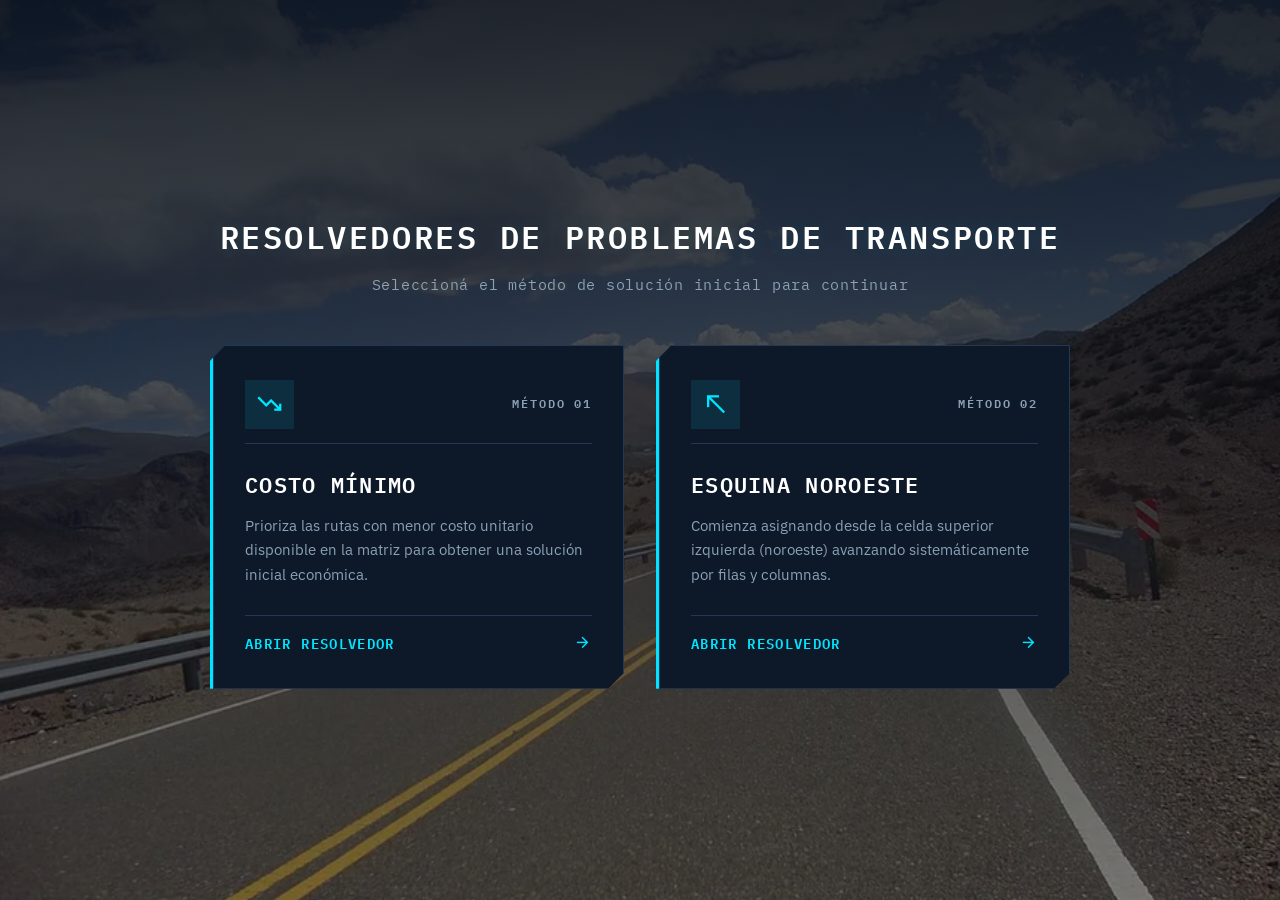
<file: index.html>
<!DOCTYPE html>
<html lang="es">
<head>
  <meta charset="UTF-8">
  <meta name="viewport" content="width=device-width, initial-scale=1.0">
  <title>Portal | Resolvedores de problemas de transporte</title>
  <link rel="icon" href="resolvedor-costo-minimo/assets/images/truck.png" type="image/png">
  <link rel="preconnect" href="https://fonts.googleapis.com">
  <link href="https://fonts.googleapis.com/css2?family=IBM+Plex+Mono:wght@400;600&family=IBM+Plex+Sans:wght@400;500;600&display=swap" rel="stylesheet">
  <link href="https://fonts.googleapis.com/css2?family=Material+Symbols+Outlined:opsz,wght,FILL,GRAD@24,500,0,0" rel="stylesheet">
  <link rel="stylesheet" href="style.css">
</head>
<body>

<div class="page">
  <header>
    <h1>Resolvedores de Problemas de Transporte</h1>
    <p>Seleccioná el método de solución inicial para continuar</p>
  </header>

  <main class="portal-grid">
    <a href="resolvedor-costo-minimo/index.html" class="portal-card">
      <div class="card-header">
        <span class="material-symbols-outlined card-icon">trending_down</span>
        <span class="card-tag">MÉTODO 01</span>
      </div>
      <h2>Costo Mínimo</h2>
      <p>Prioriza las rutas con menor costo unitario disponible en la matriz para obtener una solución inicial económica.</p>
      <div class="card-action">
        <span>Abrir resolvedor</span>
        <span class="material-symbols-outlined">arrow_forward</span>
      </div>
    </a>

    <a href="resolvedor-esquina-noroeste/index.html" class="portal-card">
      <div class="card-header">
        <span class="material-symbols-outlined card-icon">north_west</span>
        <span class="card-tag">MÉTODO 02</span>
      </div>
      <h2>Esquina Noroeste</h2>
      <p>Comienza asignando desde la celda superior izquierda (noroeste) avanzando sistemáticamente por filas y columnas.</p>
      <div class="card-action">
        <span>Abrir resolvedor</span>
        <span class="material-symbols-outlined">arrow_forward</span>
      </div>
    </a>
  </main>
</div>

</body>
</html>
</file>
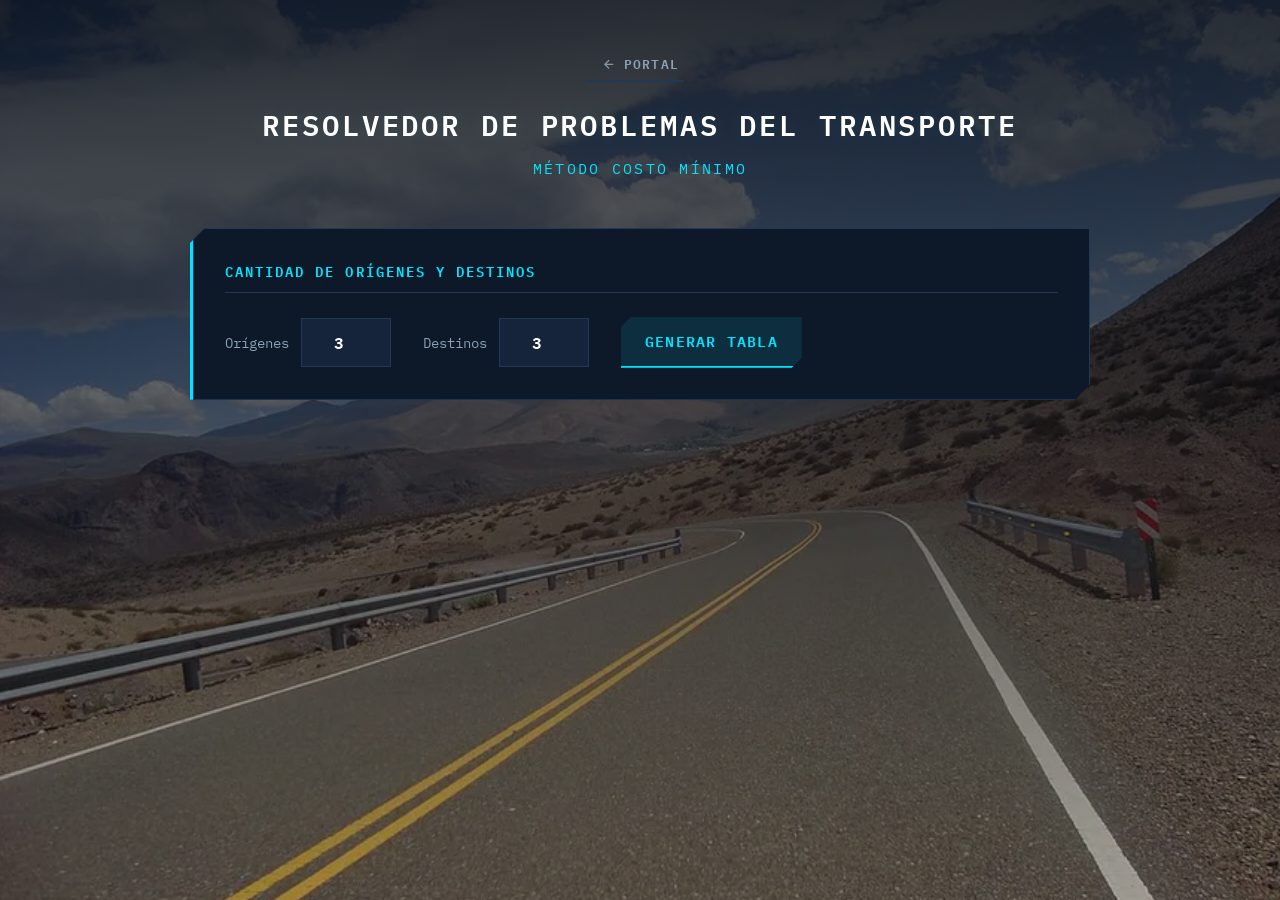
<file: resolvedor-costo-minimo/index.html>
<!DOCTYPE html>
<html lang="es">
<head>
  <meta charset="UTF-8">
  <meta name="viewport" content="width=device-width, initial-scale=1.0">
  <title>Costo Mínimo | Resolvedor de problemas de transporte</title>
  <link rel="icon" href="assets/images/truck.png" type="image/png">
  <link rel="preconnect" href="https://fonts.googleapis.com">
  <link href="https://fonts.googleapis.com/css2?family=IBM+Plex+Mono:wght@400;600&family=IBM+Plex+Sans:wght@400;500;600&display=swap" rel="stylesheet">
  <link href="https://fonts.googleapis.com/css2?family=Material+Symbols+Outlined:opsz,wght,FILL,GRAD@24,500,0,0" rel="stylesheet">
  <link rel="stylesheet" href="style.css">
</head>
<body>

<div class="page">
  <header>
    <a href="../index.html" class="btn btn-outline btn-back">
      <span class="material-symbols-outlined">arrow_back</span>Portal
    </a>
    <h1>Resolvedor de problemas del transporte</h1>
    <p>Método Costo Mínimo</p>
  </header>

  <div class="card">
    <div class="card-label">Cantidad de Orígenes y Destinos</div>
    <div class="dim-row">
      <label>Orígenes <input type="number" id="numOrigines" min="1" max="10" value="3"></label>
      <label>Destinos  <input type="number" id="numDestinos" min="1" max="10" value="3"></label>
      <button class="btn btn-primary" onclick="generarFormulario()">Generar tabla</button>
    </div>
    <div id="errDim" class="msg-error"></div>
  </div>

  <div id="seccionNodos" class="hidden">

    <div class="grid-2">
      <div class="card">
        <div class="card-label">Orígenes — Oferta</div>
        <table class="nodes-table" id="tablaOrigenes"></table>
      </div>

      <div class="card">
        <div class="card-label">Destinos — Demanda</div>
        <table class="nodes-table" id="tablaDestinos"></table>
      </div>
    </div>

    <div class="card">
      <div class="card-label">Costos unitarios ($)</div>
      <div style="overflow-x: auto;">
        <table id="costMatrix"></table>
      </div>
      <div id="errCalc"  class="msg-error"></div>
      <div id="warnCalc" class="msg-warn"></div>
      <div class="actions-row">
        <button class="btn btn-calc" onclick="ejecutarProceso()">Calcular solución</button>
      </div>
    </div>

  </div>

  <div id="resultado" class="hidden">

    <div class="card">
      <div class="card-label">Matriz de asignación</div>
      <div style="overflow-x: auto;">
        <table class="res-table" id="tablaResultado"></table>
      </div>
      <div class="z-box">
        <span class="z-label">Solución Inicial</span>
        <span class="z-value" id="zValue"></span>
      </div>
    </div>

    <div class="card">
      <div class="card-label">Rutas asignadas</div>
      <div id="listaAsig"></div>
      <div class="final-actions">
        <button class="btn btn-primary" onclick="exportarCSV()">
          <span class="material-symbols-outlined">download</span>Exportar CSV
        </button>
        <button class="btn btn-outline" onclick="location.reload()">
          <span class="material-symbols-outlined">restart_alt</span>Resolver un nuevo problema
        </button>
      </div>
    </div>

  </div>

</div>

<script src="app.js"></script>

</body>
</html>
</file>
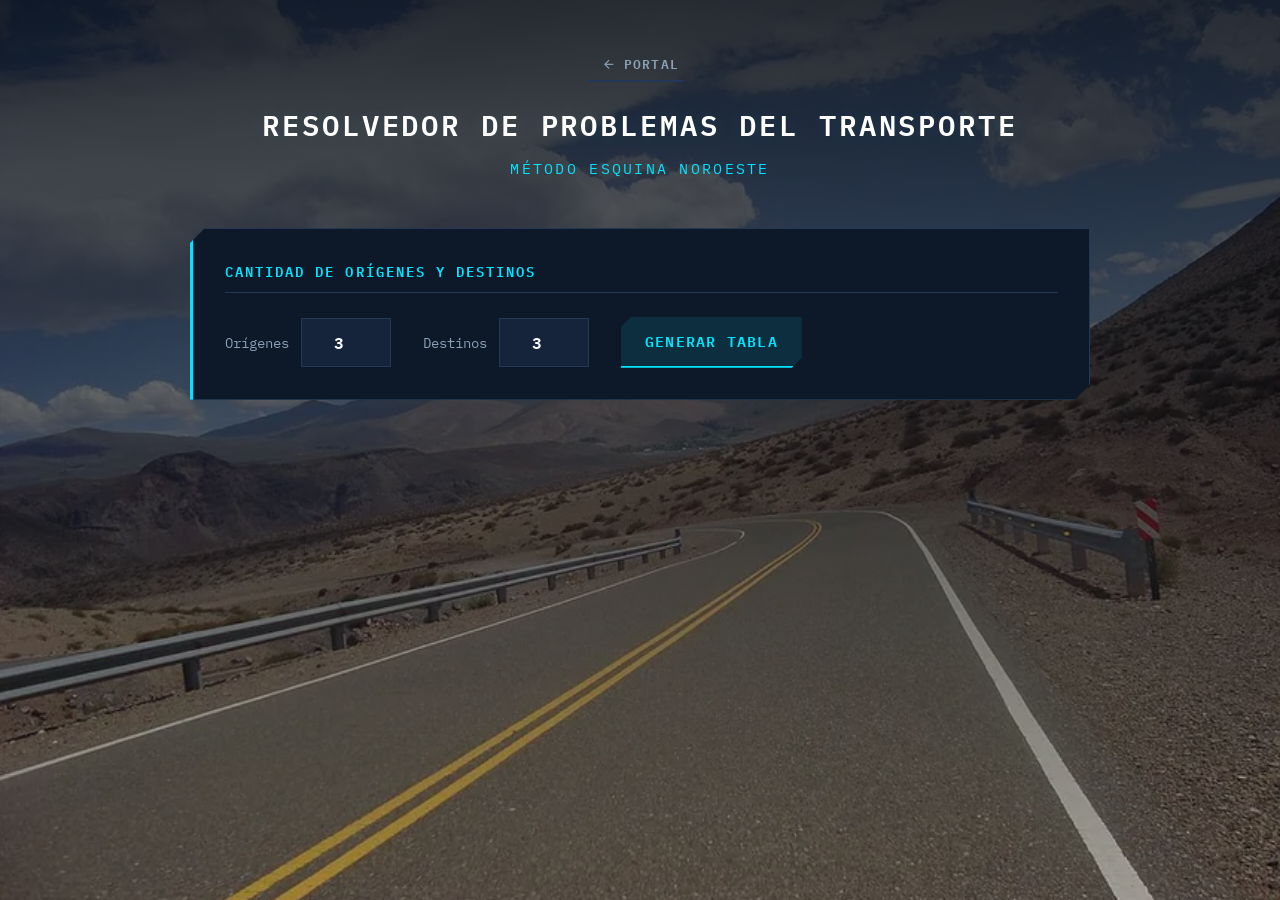
<file: resolvedor-esquina-noroeste/index.html>
<!DOCTYPE html>
<html lang="es">
<head>
  <meta charset="UTF-8">
  <meta name="viewport" content="width=device-width, initial-scale=1.0">
  <title>Esquina Noroeste | Resolvedor de problemas de transporte</title>
  <link rel="icon" href="assets/images/truck.png" type="image/png">
  <link rel="preconnect" href="https://fonts.googleapis.com">
  <link href="https://fonts.googleapis.com/css2?family=IBM+Plex+Mono:wght@400;600&family=IBM+Plex+Sans:wght@400;500;600&display=swap" rel="stylesheet">
  <link href="https://fonts.googleapis.com/css2?family=Material+Symbols+Outlined:opsz,wght,FILL,GRAD@24,500,0,0" rel="stylesheet">
  <link rel="stylesheet" href="style.css">
</head>
<body>

<div class="page">
  <header>
    <a href="../index.html" class="btn btn-outline btn-back">
      <span class="material-symbols-outlined">arrow_back</span>Portal
    </a>
    <h1>Resolvedor de problemas del transporte</h1>
    <p>Método Esquina Noroeste</p>
  </header>

  <div class="card">
    <div class="card-label">Cantidad de Orígenes y Destinos</div>
    <div class="dim-row">
      <label>Orígenes <input type="number" id="numOrigines" min="1" max="10" value="3"></label>
      <label>Destinos  <input type="number" id="numDestinos" min="1" max="10" value="3"></label>
      <button class="btn btn-primary" onclick="generarFormulario()">Generar tabla</button>
    </div>
    <div id="errDim" class="msg-error"></div>
  </div>

  <div id="seccionNodos" class="hidden">

    <div class="grid-2">
      <div class="card">
        <div class="card-label">Orígenes — Oferta</div>
        <table class="nodes-table" id="tablaOrigenes"></table>
      </div>

      <div class="card">
        <div class="card-label">Destinos — Demanda</div>
        <table class="nodes-table" id="tablaDestinos"></table>
      </div>
    </div>

    <div class="card">
      <div class="card-label">Costos unitarios ($)</div>
      <div style="overflow-x: auto;">
        <table id="costMatrix"></table>
      </div>
      <div id="errCalc"  class="msg-error"></div>
      <div id="warnCalc" class="msg-warn"></div>
      <div class="actions-row">
        <button class="btn btn-calc" onclick="ejecutarProceso()">Calcular solución</button>
      </div>
    </div>

  </div>

  <div id="resultado" class="hidden">

    <div class="card">
      <div class="card-label">Matriz de asignación</div>
      <div style="overflow-x: auto;">
        <table class="res-table" id="tablaResultado"></table>
      </div>
      <div class="z-box">
        <span class="z-label">Solución Inicial</span>
        <span class="z-value" id="zValue"></span>
      </div>
    </div>

    <div class="card">
      <div class="card-label">Rutas asignadas</div>
      <div id="listaAsig"></div>
      <div class="final-actions">
        <button class="btn btn-primary" onclick="exportarCSV()">
          <span class="material-symbols-outlined">download</span>Exportar CSV
        </button>
        <button class="btn btn-outline" onclick="location.reload()">
          <span class="material-symbols-outlined">restart_alt</span>Resolver un nuevo problema
        </button>
      </div>
    </div>

  </div>

</div>

<script src="app.js"></script>

</body>
</html>
</file>
<file: style.css>
*, *::before, *::after {
  box-sizing: border-box;
  margin: 0;
  padding: 0;
}

:root {
  --bg-void: #050b14;
  --bg-panel: #0d1829;
  --bg-cell: #15243b;
  --border-line: #223854;

  --cyan-bright: #00e5ff;
  --cyan-dim: rgba(0, 229, 255, 0.1);
  --orange-alert: #ff7300;
  --orange-dim: rgba(255, 115, 0, 0.15);

  --text-pure: #ffffff;
  --text-muted: #8ba1b5;

  --font-sans: 'IBM Plex Sans', sans-serif;
  --font-mono: 'IBM Plex Mono', monospace;
}

body {
  font-family: var(--font-sans);
  background-color: var(--bg-void);
  color: var(--text-pure);
  min-height: 100vh;
  display: flex;
  align-items: center;
  justify-content: center;
  padding: 3rem 1.5rem;
  line-height: 1.6;
  background-image:
    linear-gradient(rgba(5, 11, 20, 0.88), rgba(5, 11, 20, 0.45)),
    url('resolvedor-costo-minimo/assets/images/background.webp'),
    linear-gradient(rgba(0, 229, 255, 0.03) 1px, transparent 1px),
    linear-gradient(90deg, rgba(0, 229, 255, 0.03) 1px, transparent 1px);
  background-size: 100% 100%, cover, 40px 40px, 40px 40px;
  background-position: center, center, center top;
  background-repeat: no-repeat, no-repeat, repeat, repeat;
}

.page {
  width: 100%;
  max-width: 860px;
  margin: 0 auto;
}

header {
  text-align: center;
  margin-bottom: 3rem;
}

header h1 {
  font-family: var(--font-mono);
  font-size: 2rem;
  font-weight: 600;
  color: var(--text-pure);
  text-transform: uppercase;
  letter-spacing: 0.08em;
  text-shadow: 0 0 20px var(--cyan-dim);
}

header p {
  font-family: var(--font-mono);
  font-size: 0.95rem;
  color: var(--text-muted);
  margin-top: 10px;
  letter-spacing: 0.05em;
}

.portal-grid {
  display: grid;
  grid-template-columns: repeat(2, 1fr);
  gap: 2rem;
}

@media (max-width: 700px) {
  .portal-grid {
    grid-template-columns: 1fr;
  }
  header h1 {
    font-size: 1.5rem;
  }
}

.portal-card {
  display: flex;
  flex-direction: column;
  text-decoration: none;
  color: inherit;
  background: var(--bg-panel);
  padding: 2.2rem 2rem;
  clip-path: polygon(16px 0, 100% 0, 100% calc(100% - 16px), calc(100% - 16px) 100%, 0 100%, 0 16px);
  border-left: 3px solid var(--cyan-bright);
  position: relative;
  transition: transform 0.2s ease, background-color 0.2s ease, border-color 0.2s ease;
}

.portal-card::after {
  content: "";
  position: absolute;
  inset: 0;
  border: 1px solid var(--border-line);
  pointer-events: none;
  transition: border-color 0.2s ease;
}

.portal-card:hover {
  transform: translateY(-4px);
  background: var(--bg-cell);
  border-left-color: var(--orange-alert);
}

.portal-card:hover::after {
  border-color: rgba(0, 229, 255, 0.45);
}

.card-header {
  display: flex;
  align-items: center;
  justify-content: space-between;
  margin-bottom: 1.4rem;
  padding-bottom: 0.9rem;
  border-bottom: 1px solid var(--border-line);
}

.card-icon {
  font-size: 1.8rem;
  color: var(--cyan-bright);
  background: var(--cyan-dim);
  padding: 10px;
  transition: color 0.2s ease, background-color 0.2s ease;
}

.portal-card:hover .card-icon {
  color: var(--orange-alert);
  background: var(--orange-dim);
}

.card-tag {
  font-family: var(--font-mono);
  font-size: 0.78rem;
  font-weight: 600;
  letter-spacing: 0.15em;
  color: var(--text-muted);
}

.portal-card h2 {
  font-family: var(--font-mono);
  font-size: 1.35rem;
  font-weight: 600;
  text-transform: uppercase;
  letter-spacing: 0.06em;
  color: var(--text-pure);
  margin-bottom: 0.75rem;
}

.portal-card p {
  font-size: 0.95rem;
  color: var(--text-muted);
  flex-grow: 1;
  margin-bottom: 1.8rem;
}

.card-action {
  display: flex;
  align-items: center;
  justify-content: space-between;
  font-family: var(--font-mono);
  font-size: 0.85rem;
  font-weight: 600;
  text-transform: uppercase;
  letter-spacing: 0.1em;
  color: var(--cyan-bright);
  padding-top: 1rem;
  border-top: 1px solid var(--border-line);
  transition: color 0.2s ease;
}

.portal-card:hover .card-action {
  color: var(--orange-alert);
}

.card-action .material-symbols-outlined {
  font-size: 1.2rem;
  transition: transform 0.2s ease;
}

.portal-card:hover .card-action .material-symbols-outlined {
  transform: translateX(4px);
}
</file>
<file: resolvedor-costo-minimo/style.css>
*, *::before, *::after { 
  box-sizing: border-box; 
  margin: 0; 
  padding: 0; 
}

:root {
  --bg-void: #050b14;       
  --bg-panel: #0d1829;      
  --bg-cell: #15243b;        
  --border-line: #223854;    
  
  --cyan-bright: #00e5ff; 
  --cyan-dim: rgba(0, 229, 255, 0.1);
  --orange-alert: #ff7300;
  --orange-dim: rgba(255, 115, 0, 0.15);
  
  --text-pure: #ffffff; 
  --text-muted: #8ba1b5;  

  --font-sans: 'IBM Plex Sans', sans-serif;
  --font-mono: 'IBM Plex Mono', monospace;
}

body {
  font-family: var(--font-sans);
  background-color: var(--bg-void);
  color: var(--text-pure);
  min-height: 100vh;
  
  padding: 3rem 1.5rem; 
  
  line-height: 1.6;

  background-image: 
    linear-gradient(rgba(5, 11, 20, 0.85), rgba(5, 11, 20, 0.25)), 
    url('assets/images/background.webp'),
    linear-gradient(rgba(0, 229, 255, 0.03) 1px, transparent 1px),
    linear-gradient(90deg, rgba(0, 229, 255, 0.03) 1px, transparent 1px);
  
  background-size: 100% 100%, cover, 40px 40px, 40px 40px;
  background-position: center, center, center top;
  background-repeat: no-repeat, no-repeat, repeat, repeat;
}

.page {
  max-width: 900px;
  margin: 0 auto;
}

header {
  margin-bottom: 3rem;
  text-align: center;
  position: relative;
}

header h1 {
  font-family: var(--font-mono);
  font-size: 1.8rem;
  font-weight: 600;
  color: var(--text-pure);
  text-transform: uppercase;
  letter-spacing: 0.1em;
  text-shadow: 0 0 20px var(--cyan-dim);
}

header p {
  font-family: var(--font-mono);
  font-size: 0.95rem;
  color: var(--cyan-bright);
  margin-top: 8px;
  text-transform: uppercase;
  letter-spacing: 0.15em;
}

.card {
  background: var(--bg-panel);
  padding: 2rem;
  margin-bottom: 2rem;
  clip-path: polygon(15px 0, 100% 0, 100% calc(100% - 15px), calc(100% - 15px) 100%, 0 100%, 0 15px);
  border-left: 3px solid var(--cyan-bright);
  position: relative;
}

.card::after {
  content: "";
  position: absolute;
  top: 0; right: 0; bottom: 0; left: 0;
  border: 1px solid var(--border-line);
  pointer-events: none;
}

.card-label {
  font-family: var(--font-mono);
  font-size: 0.85rem;
  font-weight: 600;
  text-transform: uppercase;
  letter-spacing: 0.15em;
  color: var(--cyan-bright);
  margin-bottom: 1.5rem;
  border-bottom: 1px solid var(--border-line);
  padding-bottom: 10px;
}

input[type="number"],
input[type="text"] {
  font-family: var(--font-mono);
  font-size: 1rem; 
  font-weight: 600;
  padding: 10px 14px;
  border: 1px solid var(--border-line);
  border-radius: 0; 
  background: var(--bg-cell);
  color: var(--text-pure);
  outline: none;
  transition: all 0.2s ease;
  width: 100%;
}

input:focus {
  border-color: var(--cyan-bright);
  background: var(--bg-void);
  box-shadow: inset 4px 0 0 var(--cyan-bright);
}

.btn {
  font-family: var(--font-mono);
  font-size: 0.95rem;
  font-weight: 600;
  text-transform: uppercase;
  letter-spacing: 0.08em;
  padding: 12px 24px;
  border: none;
  cursor: pointer;
  transition: all 0.2s ease;
  clip-path: polygon(10px 0, 100% 0, 100% calc(100% - 10px), calc(100% - 10px) 100%, 0 100%, 0 10px);
}

.btn-primary {
  background: var(--cyan-dim);
  color: var(--cyan-bright);
  border-bottom: 2px solid var(--cyan-bright);
}

.btn-primary:hover {
  background: var(--cyan-bright);
  color: var(--bg-void);
}

.btn-calc {
  background: var(--orange-dim);
  color: var(--orange-alert);
  border-bottom: 2px solid var(--orange-alert);
  width: 100%;
  font-size: 1.1rem;
  padding: 16px;
  margin-top: 1rem;
}

.btn-calc:hover {
  background: var(--orange-alert);
  color: var(--bg-void);
}

.btn-outline {
  background: transparent;
  color: var(--text-muted);
  border-bottom: 2px solid var(--border-line);
}

.btn-outline:hover {
  color: var(--cyan-bright);
  border-bottom-color: var(--cyan-bright);
  background: var(--cyan-dim);
}

.btn-back {
  display: inline-flex;
  align-items: center;
  text-decoration: none;
  font-size: 0.8rem;
  padding: 6px 14px;
  margin-bottom: 1.2rem;
}

.btn .material-symbols-outlined {
  font-size: 1.2em;
  vertical-align: -4px;
  margin-right: 8px;
}

.final-actions {
  display: flex;
  gap: 1.2rem;
  flex-wrap: wrap;
  margin-top: 2rem;
  padding-top: 1.5rem;
  border-top: 1px solid var(--border-line);
}

.final-actions .btn {
  flex: 1 1 220px;
}

.dim-row {
  display: flex;
  align-items: center;
  gap: 2rem;
  flex-wrap: wrap;
}

.dim-row label {
  font-family: var(--font-mono);
  font-size: 0.9rem;
  color: var(--text-muted);
  display: flex;
  align-items: center;
  gap: 12px;
}
.dim-row input[type="number"] { width: 90px; text-align: center; }

.grid-2 {
  display: grid;
  grid-template-columns: 1fr 1fr;
  gap: 2rem;
}
@media (max-width: 700px) {
  .grid-2 { grid-template-columns: 1fr; }
  .card { padding: 1.25rem; }
  .z-box { flex-direction: column; gap: 0.5rem; text-align: center; padding: 1.5rem; }
  .asig-item { flex-direction: column; align-items: flex-start; gap: 0.5rem; }
}

.nodes-table { width: 100%; border-collapse: separate; border-spacing: 0 6px; }
.nodes-table th {
  font-family: var(--font-mono);
  font-size: 0.8rem;
  color: var(--text-muted);
  text-transform: uppercase;
  text-align: left;
  padding-bottom: 4px;
}
.nodes-table td { padding: 0 4px; }

#costMatrix {
  width: 100%;
  border-collapse: separate;
  border-spacing: 4px; 
}
#costMatrix th {
  font-family: var(--font-mono);
  font-size: 0.85rem;
  color: var(--cyan-bright);
  padding: 10px;
}
#costMatrix .row-lbl {
  font-family: var(--font-mono);
  font-size: 0.85rem;
  color: var(--cyan-bright);
  padding-right: 15px;
}
#costMatrix input { text-align: center; }

.res-table {
  width: 100%;
  border-collapse: collapse;
  font-family: var(--font-mono);
}

.res-table th, .res-table td {
  border: 1px solid var(--border-line);
  padding: 16px 12px;
  text-align: center;
}

.res-table thead th, .res-table .row-head {
  background: var(--bg-void);
  color: var(--text-muted);
  font-size: 0.8rem;
  text-transform: uppercase;
  font-weight: normal;
}

.res-table .assigned {
  background-color: var(--orange-dim);
  background-image: repeating-linear-gradient(
    -45deg,
    rgba(255, 115, 0, 0.05),
    rgba(255, 115, 0, 0.05) 10px,
    transparent 10px,
    transparent 20px
  );
  border: 2px solid var(--orange-alert);
  position: relative;
}

.cell-cost {
  font-size: 0.75rem;
  color: var(--text-muted);
  display: block;
  text-align: left;
  margin-bottom: 8px;
}

.assigned .cell-cost { color: var(--orange-alert); font-weight: 600; }

.cell-qty {
  font-size: 1.4rem;
  font-weight: 700;
  color: var(--text-pure);
  display: block;
}

.cell-empty {
  color: #3b5068;
  font-size: 0.9rem;
}

.z-box {
  display: flex;
  align-items: center;
  justify-content: space-between;
  padding: 2rem 2.5rem;
  background: var(--bg-void);
  margin-top: 2rem;
  clip-path: polygon(20px 0, calc(100% - 20px) 0, 100% 20px, 100% calc(100% - 20px), calc(100% - 20px) 100%, 20px 100%, 0 calc(100% - 20px), 0 20px);
  border: 2px solid var(--orange-alert);
  position: relative;
}

.z-box::before {
  content: "";
  position: absolute;
  top: 0; left: 0; right: 0; bottom: 0;
  background: linear-gradient(90deg, var(--orange-dim) 0%, transparent 50%);
  pointer-events: none;
}

.z-label {
  font-family: var(--font-mono);
  font-size: 0.9rem;
  color: var(--text-pure);
  text-transform: uppercase;
  letter-spacing: 0.2em;
  z-index: 1;
}

.z-value {
  font-family: var(--font-mono);
  font-size: 2.5rem;
  font-weight: 600;
  color: var(--orange-alert);
  z-index: 1;
}

.asig-item {
  display: flex;
  justify-content: space-between;
  align-items: center;
  padding: 16px 20px;
  background: var(--bg-cell);
  border: 1px solid var(--border-line);
  font-family: var(--font-mono);
  font-size: 0.95rem;
  margin-top: 10px;
  border-left: 4px solid var(--orange-alert);
}

.asig-route strong { color: var(--text-pure); }
.asig-route .arrow { color: var(--cyan-bright); margin: 0 16px; font-weight: bold; }
.asig-cost { color: var(--orange-alert); font-weight: 600; }
.msg-error {
  background: rgba(255, 50, 50, 0.1);
  border-left: 4px solid #ff3232;
  color: #ff8080;
  padding: 14px 18px;
  font-family: var(--font-mono);
  font-size: 0.9rem;
  margin-top: 1.5rem;
  display: none;
}

.msg-warn {
  background: rgba(255, 200, 0, 0.1);
  border-left: 4px solid #ffc800;
  color: #ffd740;
  padding: 14px 18px;
  font-family: var(--font-mono);
  font-size: 0.9rem;
  margin-top: 1.5rem;
  display: none;
}

.visible { display: block !important; }
.hidden { display: none !important; }

div[style="overflow-x: auto;"]::-webkit-scrollbar { height: 8px; }
div[style="overflow-x: auto;"]::-webkit-scrollbar-track { background: var(--bg-void); }
div[style="overflow-x: auto;"]::-webkit-scrollbar-thumb {
  background: var(--border-line);
  border-radius: 0;
}
div[style="overflow-x: auto;"]::-webkit-scrollbar-thumb:hover { background: var(--cyan-bright); }
</file>
<file: resolvedor-esquina-noroeste/style.css>
*, *::before, *::after { 
  box-sizing: border-box; 
  margin: 0; 
  padding: 0; 
}

:root {
  --bg-void: #050b14;       
  --bg-panel: #0d1829;      
  --bg-cell: #15243b;        
  --border-line: #223854;    
  
  --cyan-bright: #00e5ff; 
  --cyan-dim: rgba(0, 229, 255, 0.1);
  --orange-alert: #ff7300;
  --orange-dim: rgba(255, 115, 0, 0.15);
  
  --text-pure: #ffffff; 
  --text-muted: #8ba1b5;  

  --font-sans: 'IBM Plex Sans', sans-serif;
  --font-mono: 'IBM Plex Mono', monospace;
}

body {
  font-family: var(--font-sans);
  background-color: var(--bg-void);
  color: var(--text-pure);
  min-height: 100vh;
  
  padding: 3rem 1.5rem; 
  
  line-height: 1.6;

  background-image: 
    linear-gradient(rgba(5, 11, 20, 0.85), rgba(5, 11, 20, 0.25)), 
    url('assets/images/background.webp'),
    linear-gradient(rgba(0, 229, 255, 0.03) 1px, transparent 1px),
    linear-gradient(90deg, rgba(0, 229, 255, 0.03) 1px, transparent 1px);
  
  background-size: 100% 100%, cover, 40px 40px, 40px 40px;
  background-position: center, center, center top;
  background-repeat: no-repeat, no-repeat, repeat, repeat;
}

.page {
  max-width: 900px;
  margin: 0 auto;
}

header {
  margin-bottom: 3rem;
  text-align: center;
  position: relative;
}

header h1 {
  font-family: var(--font-mono);
  font-size: 1.8rem;
  font-weight: 600;
  color: var(--text-pure);
  text-transform: uppercase;
  letter-spacing: 0.1em;
  text-shadow: 0 0 20px var(--cyan-dim);
}

header p {
  font-family: var(--font-mono);
  font-size: 0.95rem;
  color: var(--cyan-bright);
  margin-top: 8px;
  text-transform: uppercase;
  letter-spacing: 0.15em;
}

.card {
  background: var(--bg-panel);
  padding: 2rem;
  margin-bottom: 2rem;
  clip-path: polygon(15px 0, 100% 0, 100% calc(100% - 15px), calc(100% - 15px) 100%, 0 100%, 0 15px);
  border-left: 3px solid var(--cyan-bright);
  position: relative;
}

.card::after {
  content: "";
  position: absolute;
  top: 0; right: 0; bottom: 0; left: 0;
  border: 1px solid var(--border-line);
  pointer-events: none;
}

.card-label {
  font-family: var(--font-mono);
  font-size: 0.85rem;
  font-weight: 600;
  text-transform: uppercase;
  letter-spacing: 0.15em;
  color: var(--cyan-bright);
  margin-bottom: 1.5rem;
  border-bottom: 1px solid var(--border-line);
  padding-bottom: 10px;
}

input[type="number"],
input[type="text"] {
  font-family: var(--font-mono);
  font-size: 1rem; 
  font-weight: 600;
  padding: 10px 14px;
  border: 1px solid var(--border-line);
  border-radius: 0; 
  background: var(--bg-cell);
  color: var(--text-pure);
  outline: none;
  transition: all 0.2s ease;
  width: 100%;
}

input:focus {
  border-color: var(--cyan-bright);
  background: var(--bg-void);
  box-shadow: inset 4px 0 0 var(--cyan-bright);
}

.btn {
  font-family: var(--font-mono);
  font-size: 0.95rem;
  font-weight: 600;
  text-transform: uppercase;
  letter-spacing: 0.08em;
  padding: 12px 24px;
  border: none;
  cursor: pointer;
  transition: all 0.2s ease;
  clip-path: polygon(10px 0, 100% 0, 100% calc(100% - 10px), calc(100% - 10px) 100%, 0 100%, 0 10px);
}

.btn-primary {
  background: var(--cyan-dim);
  color: var(--cyan-bright);
  border-bottom: 2px solid var(--cyan-bright);
}

.btn-primary:hover {
  background: var(--cyan-bright);
  color: var(--bg-void);
}

.btn-calc {
  background: var(--orange-dim);
  color: var(--orange-alert);
  border-bottom: 2px solid var(--orange-alert);
  width: 100%;
  font-size: 1.1rem;
  padding: 16px;
  margin-top: 1rem;
}

.btn-calc:hover {
  background: var(--orange-alert);
  color: var(--bg-void);
}

.btn-outline {
  background: transparent;
  color: var(--text-muted);
  border-bottom: 2px solid var(--border-line);
}

.btn-outline:hover {
  color: var(--cyan-bright);
  border-bottom-color: var(--cyan-bright);
  background: var(--cyan-dim);
}

.btn-back {
  display: inline-flex;
  align-items: center;
  text-decoration: none;
  font-size: 0.8rem;
  padding: 6px 14px;
  margin-bottom: 1.2rem;
}

.btn .material-symbols-outlined {
  font-size: 1.2em;
  vertical-align: -4px;
  margin-right: 8px;
}

.final-actions {
  display: flex;
  gap: 1.2rem;
  flex-wrap: wrap;
  margin-top: 2rem;
  padding-top: 1.5rem;
  border-top: 1px solid var(--border-line);
}

.final-actions .btn {
  flex: 1 1 220px;
}

.dim-row {
  display: flex;
  align-items: center;
  gap: 2rem;
  flex-wrap: wrap;
}

.dim-row label {
  font-family: var(--font-mono);
  font-size: 0.9rem;
  color: var(--text-muted);
  display: flex;
  align-items: center;
  gap: 12px;
}
.dim-row input[type="number"] { width: 90px; text-align: center; }

.grid-2 {
  display: grid;
  grid-template-columns: 1fr 1fr;
  gap: 2rem;
}
@media (max-width: 700px) {
  .grid-2 { grid-template-columns: 1fr; }
  .card { padding: 1.25rem; }
  .z-box { flex-direction: column; gap: 0.5rem; text-align: center; padding: 1.5rem; }
  .asig-item { flex-direction: column; align-items: flex-start; gap: 0.5rem; }
}

.nodes-table { width: 100%; border-collapse: separate; border-spacing: 0 6px; }
.nodes-table th {
  font-family: var(--font-mono);
  font-size: 0.8rem;
  color: var(--text-muted);
  text-transform: uppercase;
  text-align: left;
  padding-bottom: 4px;
}
.nodes-table td { padding: 0 4px; }

#costMatrix {
  width: 100%;
  border-collapse: separate;
  border-spacing: 4px; 
}
#costMatrix th {
  font-family: var(--font-mono);
  font-size: 0.85rem;
  color: var(--cyan-bright);
  padding: 10px;
}
#costMatrix .row-lbl {
  font-family: var(--font-mono);
  font-size: 0.85rem;
  color: var(--cyan-bright);
  padding-right: 15px;
}
#costMatrix input { text-align: center; }

.res-table {
  width: 100%;
  border-collapse: collapse;
  font-family: var(--font-mono);
}

.res-table th, .res-table td {
  border: 1px solid var(--border-line);
  padding: 16px 12px;
  text-align: center;
}

.res-table thead th, .res-table .row-head {
  background: var(--bg-void);
  color: var(--text-muted);
  font-size: 0.8rem;
  text-transform: uppercase;
  font-weight: normal;
}

.res-table .assigned {
  background-color: var(--orange-dim);
  background-image: repeating-linear-gradient(
    -45deg,
    rgba(255, 115, 0, 0.05),
    rgba(255, 115, 0, 0.05) 10px,
    transparent 10px,
    transparent 20px
  );
  border: 2px solid var(--orange-alert);
  position: relative;
}

.cell-cost {
  font-size: 0.75rem;
  color: var(--text-muted);
  display: block;
  text-align: left;
  margin-bottom: 8px;
}

.assigned .cell-cost { color: var(--orange-alert); font-weight: 600; }

.cell-qty {
  font-size: 1.4rem;
  font-weight: 700;
  color: var(--text-pure);
  display: block;
}

.cell-empty {
  color: #3b5068;
  font-size: 0.9rem;
}

.z-box {
  display: flex;
  align-items: center;
  justify-content: space-between;
  padding: 2rem 2.5rem;
  background: var(--bg-void);
  margin-top: 2rem;
  clip-path: polygon(20px 0, calc(100% - 20px) 0, 100% 20px, 100% calc(100% - 20px), calc(100% - 20px) 100%, 20px 100%, 0 calc(100% - 20px), 0 20px);
  border: 2px solid var(--orange-alert);
  position: relative;
}

.z-box::before {
  content: "";
  position: absolute;
  top: 0; left: 0; right: 0; bottom: 0;
  background: linear-gradient(90deg, var(--orange-dim) 0%, transparent 50%);
  pointer-events: none;
}

.z-label {
  font-family: var(--font-mono);
  font-size: 0.9rem;
  color: var(--text-pure);
  text-transform: uppercase;
  letter-spacing: 0.2em;
  z-index: 1;
}

.z-value {
  font-family: var(--font-mono);
  font-size: 2.5rem;
  font-weight: 600;
  color: var(--orange-alert);
  z-index: 1;
}

.asig-item {
  display: flex;
  justify-content: space-between;
  align-items: center;
  padding: 16px 20px;
  background: var(--bg-cell);
  border: 1px solid var(--border-line);
  font-family: var(--font-mono);
  font-size: 0.95rem;
  margin-top: 10px;
  border-left: 4px solid var(--orange-alert);
}

.asig-route strong { color: var(--text-pure); }
.asig-route .arrow { color: var(--cyan-bright); margin: 0 16px; font-weight: bold; }
.asig-cost { color: var(--orange-alert); font-weight: 600; }
.msg-error {
  background: rgba(255, 50, 50, 0.1);
  border-left: 4px solid #ff3232;
  color: #ff8080;
  padding: 14px 18px;
  font-family: var(--font-mono);
  font-size: 0.9rem;
  margin-top: 1.5rem;
  display: none;
}

.msg-warn {
  background: rgba(255, 200, 0, 0.1);
  border-left: 4px solid #ffc800;
  color: #ffd740;
  padding: 14px 18px;
  font-family: var(--font-mono);
  font-size: 0.9rem;
  margin-top: 1.5rem;
  display: none;
}

.visible { display: block !important; }
.hidden { display: none !important; }

div[style="overflow-x: auto;"]::-webkit-scrollbar { height: 8px; }
div[style="overflow-x: auto;"]::-webkit-scrollbar-track { background: var(--bg-void); }
div[style="overflow-x: auto;"]::-webkit-scrollbar-thumb {
  background: var(--border-line);
  border-radius: 0;
}
div[style="overflow-x: auto;"]::-webkit-scrollbar-thumb:hover { background: var(--cyan-bright); }
</file>
